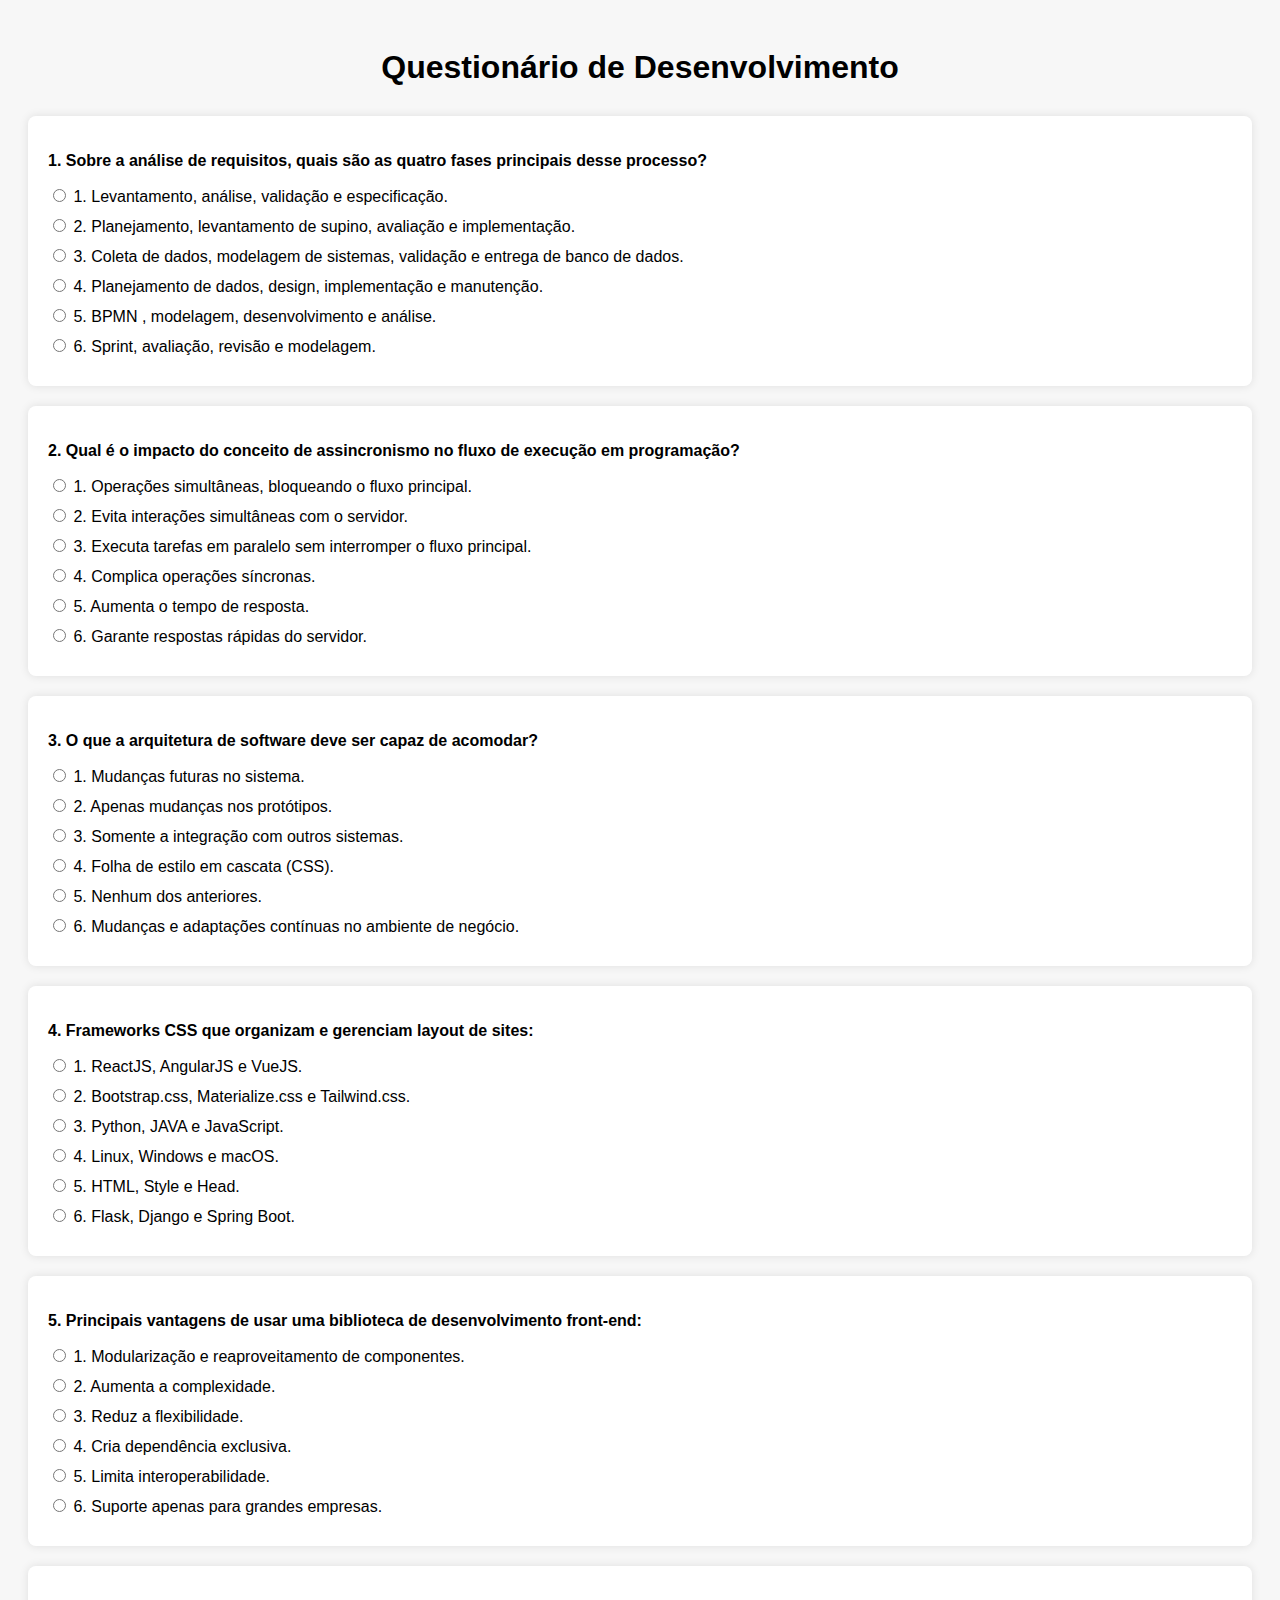
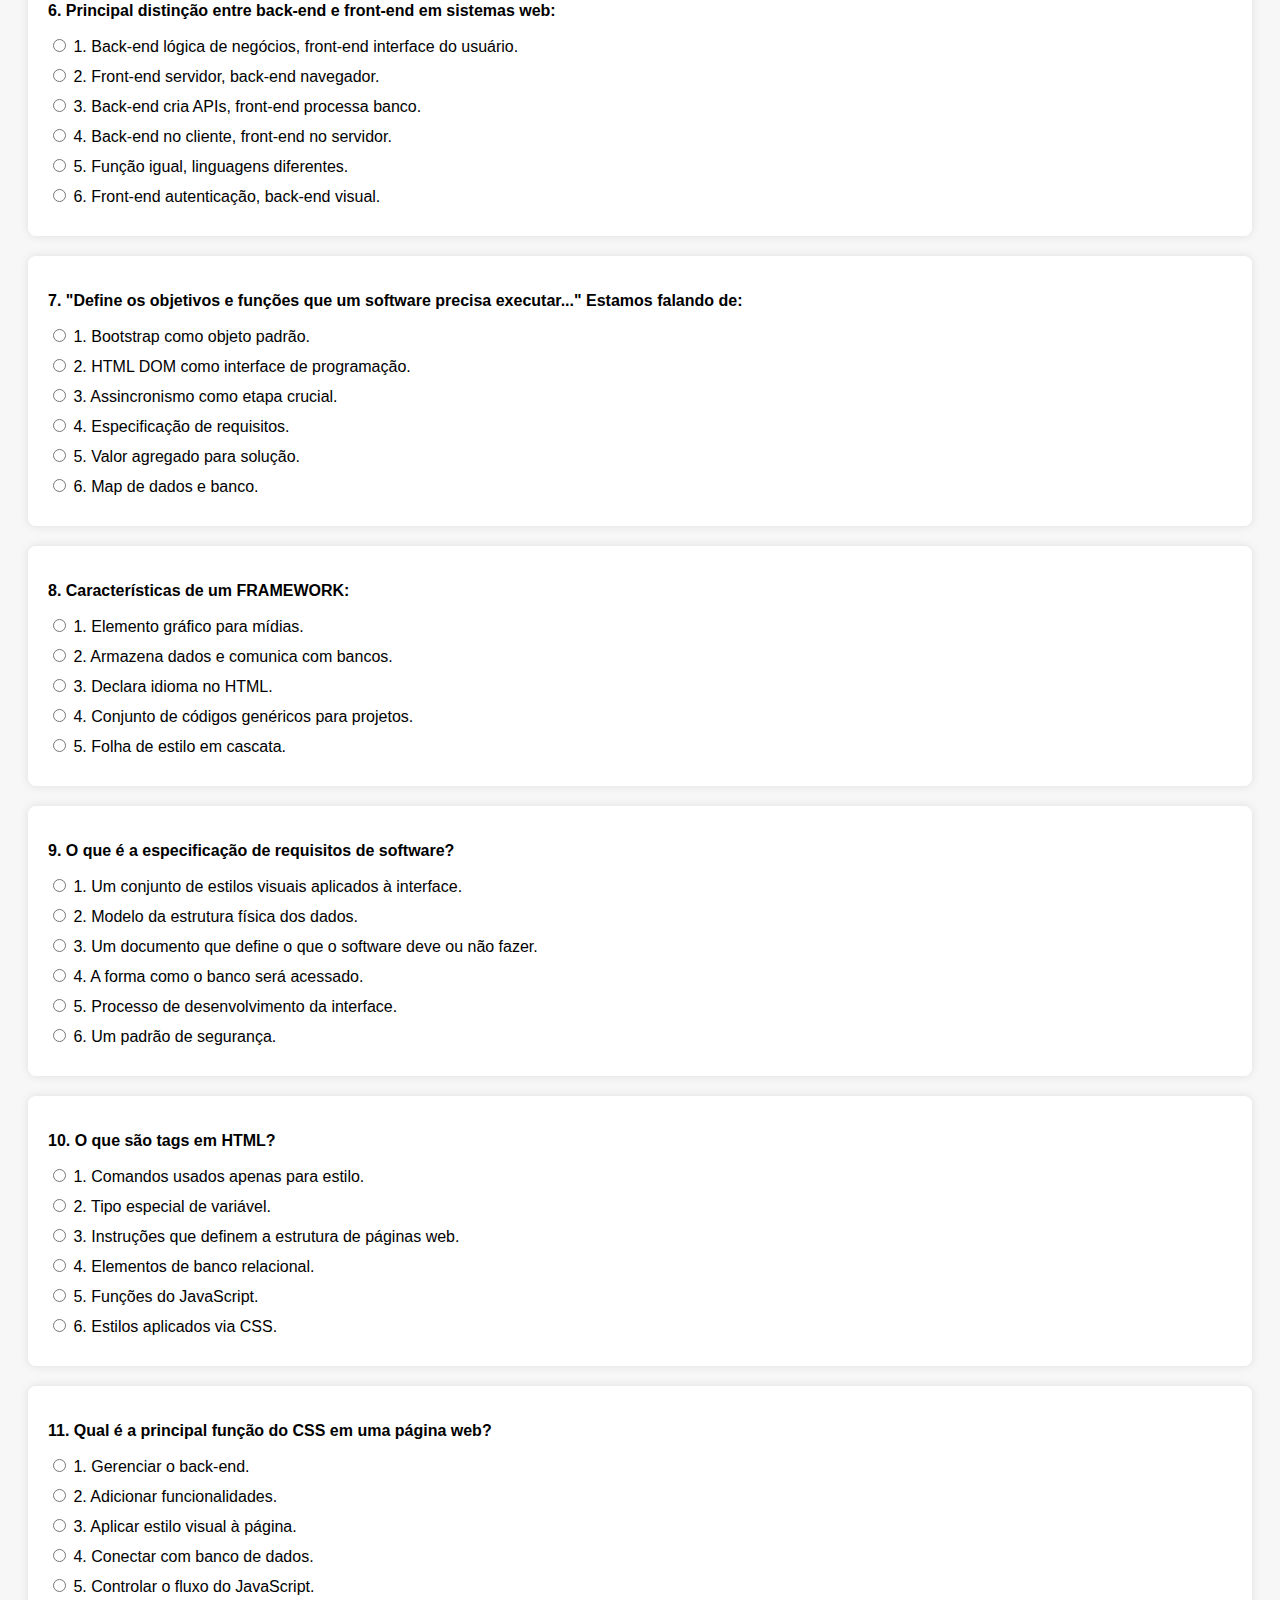
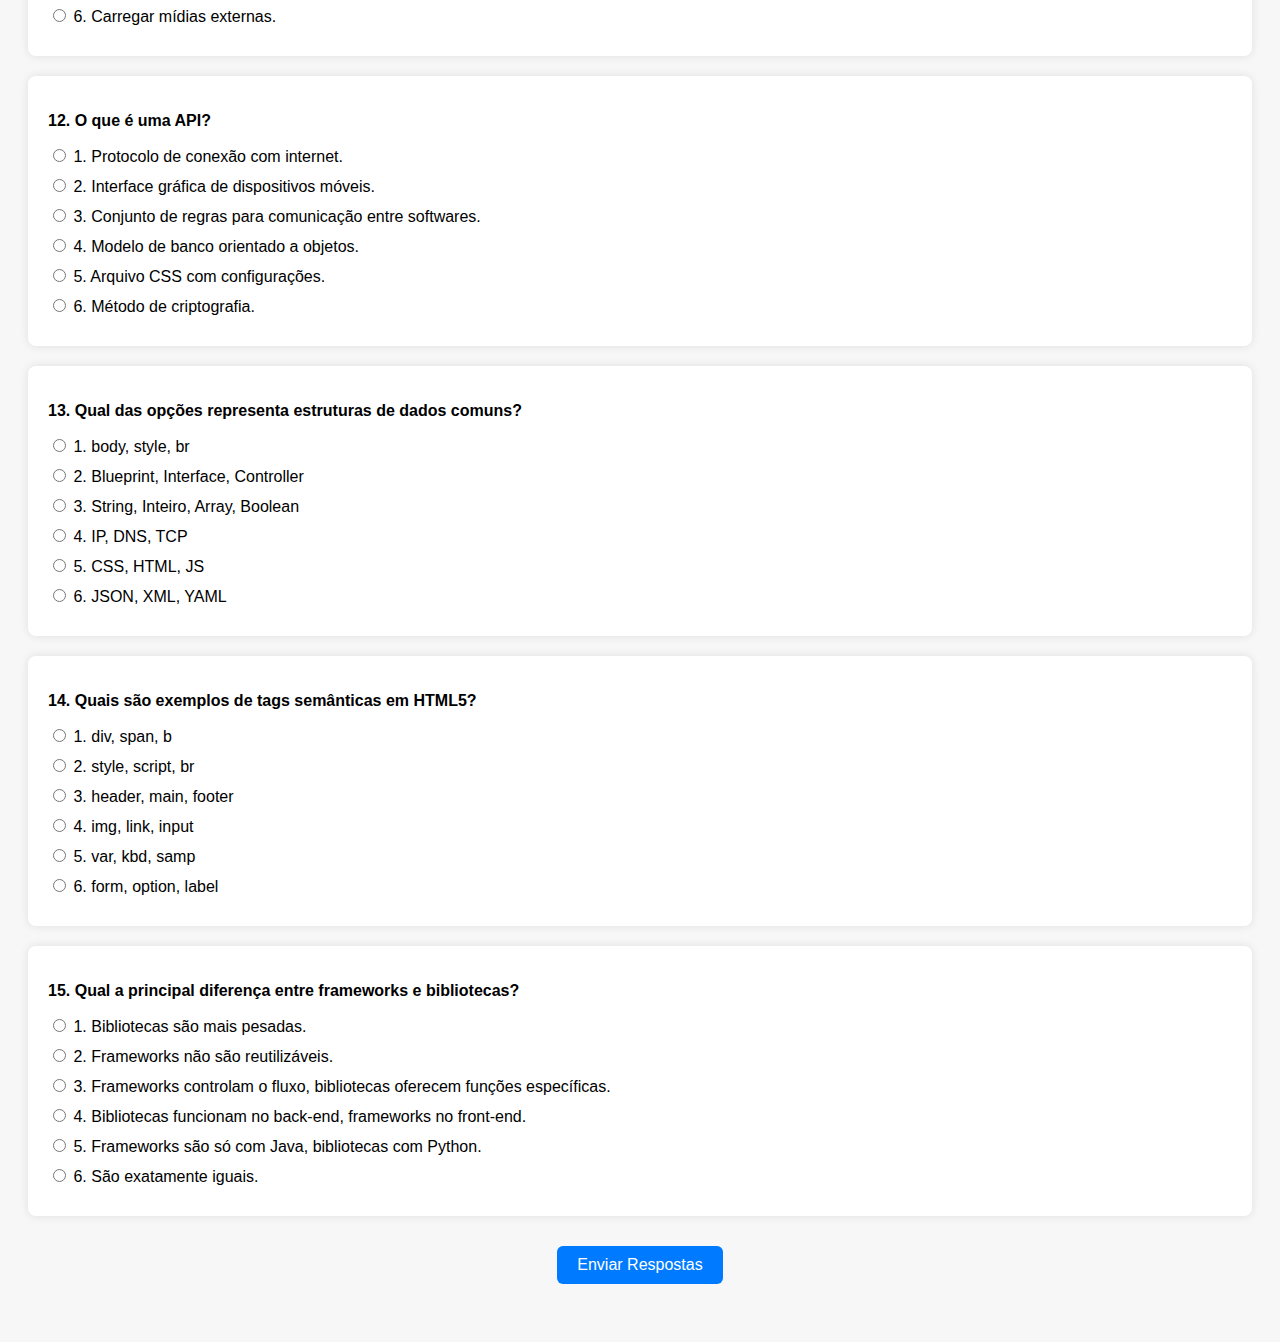
<file: index.html>
<!DOCTYPE html>
<html lang="pt-br">

<head>
    <meta charset="UTF-8" />
    <meta name="viewport" content="width=device-width, initial-scale=1.0" />
    <title>Questionário - Desenvolvimento de Software</title>
    <style>
        body {
            font-family: Arial, sans-serif;
            background: #f7f7f7;
            padding: 20px;
        }

        h1 {
            text-align: center;
            margin-bottom: 30px;
        }

        .question {
            background: #fff;
            border-radius: 8px;
            padding: 20px;
            margin-bottom: 20px;
            box-shadow: 0 0 10px rgba(0, 0, 0, 0.1);
        }

        .question p {
            font-weight: bold;
        }

        .question label {
            display: block;
            margin-bottom: 10px;
        }

        #submit-btn {
            display: block;
            margin: 30px auto;
            padding: 10px 20px;
            font-size: 16px;
            background: #007BFF;
            color: #fff;
            border: none;
            border-radius: 6px;
            cursor: pointer;
        }

        #result {
            text-align: center;
            font-size: 20px;
            margin-top: 30px;
            font-weight: bold;
        }
    </style>
</head>

<body>
    <h1>Questionário de Desenvolvimento</h1>

    <form id="quiz-form">
        <div class="question">
            <p>1. Sobre a análise de requisitos, quais são as quatro fases principais desse processo?</p>
            <label><input type="radio" name="q1" value="1"> 1. Levantamento, análise, validação e especificação.</label>
            <label><input type="radio" name="q1" value="2"> 2. Planejamento, levantamento de supino, avaliação e
                implementação.</label>
            <label><input type="radio" name="q1" value="3"> 3. Coleta de dados, modelagem de sistemas, validação e
                entrega de banco de dados.</label>
            <label><input type="radio" name="q1" value="4"> 4. Planejamento de dados, design, implementação e
                manutenção.</label>
            <label><input type="radio" name="q1" value="5"> 5. BPMN , modelagem, desenvolvimento e análise.</label>
            <label><input type="radio" name="q1" value="6"> 6. Sprint, avaliação, revisão e modelagem.</label>
        </div>

        <div class="question">
            <p>2. Qual é o impacto do conceito de assincronismo no fluxo de execução em programação?</p>
            <label><input type="radio" name="q2" value="1"> 1. Operações simultâneas, bloqueando o fluxo
                principal.</label>
            <label><input type="radio" name="q2" value="2"> 2. Evita interações simultâneas com o servidor.</label>
            <label><input type="radio" name="q2" value="3"> 3. Executa tarefas em paralelo sem interromper o fluxo
                principal.</label>
            <label><input type="radio" name="q2" value="4"> 4. Complica operações síncronas.</label>
            <label><input type="radio" name="q2" value="5"> 5. Aumenta o tempo de resposta.</label>
            <label><input type="radio" name="q2" value="6"> 6. Garante respostas rápidas do servidor.</label>
        </div>

        <div class="question">
            <p>3. O que a arquitetura de software deve ser capaz de acomodar?</p>
            <label><input type="radio" name="q3" value="1"> 1. Mudanças futuras no sistema.</label>
            <label><input type="radio" name="q3" value="2"> 2. Apenas mudanças nos protótipos.</label>
            <label><input type="radio" name="q3" value="3"> 3. Somente a integração com outros sistemas.</label>
            <label><input type="radio" name="q3" value="4"> 4. Folha de estilo em cascata (CSS).</label>
            <label><input type="radio" name="q3" value="5"> 5. Nenhum dos anteriores.</label>
            <label><input type="radio" name="q3" value="6"> 6. Mudanças e adaptações contínuas no ambiente de
                negócio.</label>
        </div>

        <div class="question">
            <p>4. Frameworks CSS que organizam e gerenciam layout de sites:</p>
            <label><input type="radio" name="q4" value="1"> 1. ReactJS, AngularJS e VueJS.</label>
            <label><input type="radio" name="q4" value="2"> 2. Bootstrap.css, Materialize.css e Tailwind.css.</label>
            <label><input type="radio" name="q4" value="3"> 3. Python, JAVA e JavaScript.</label>
            <label><input type="radio" name="q4" value="4"> 4. Linux, Windows e macOS.</label>
            <label><input type="radio" name="q4" value="5"> 5. HTML, Style e Head.</label>
            <label><input type="radio" name="q4" value="6"> 6. Flask, Django e Spring Boot.</label>
        </div>

        <div class="question">
            <p>5. Principais vantagens de usar uma biblioteca de desenvolvimento front-end:</p>
            <label><input type="radio" name="q5" value="1"> 1. Modularização e reaproveitamento de componentes.</label>
            <label><input type="radio" name="q5" value="2"> 2. Aumenta a complexidade.</label>
            <label><input type="radio" name="q5" value="3"> 3. Reduz a flexibilidade.</label>
            <label><input type="radio" name="q5" value="4"> 4. Cria dependência exclusiva.</label>
            <label><input type="radio" name="q5" value="5"> 5. Limita interoperabilidade.</label>
            <label><input type="radio" name="q5" value="6"> 6. Suporte apenas para grandes empresas.</label>
        </div>

        <div class="question">
            <p>6. Principal distinção entre back-end e front-end em sistemas web:</p>
            <label><input type="radio" name="q6" value="1"> 1. Back-end lógica de negócios, front-end interface do
                usuário.</label>
            <label><input type="radio" name="q6" value="2"> 2. Front-end servidor, back-end navegador.</label>
            <label><input type="radio" name="q6" value="3"> 3. Back-end cria APIs, front-end processa banco.</label>
            <label><input type="radio" name="q6" value="4"> 4. Back-end no cliente, front-end no servidor.</label>
            <label><input type="radio" name="q6" value="5"> 5. Função igual, linguagens diferentes.</label>
            <label><input type="radio" name="q6" value="6"> 6. Front-end autenticação, back-end visual.</label>
        </div>

        <div class="question">
            <p>7. "Define os objetivos e funções que um software precisa executar..." Estamos falando de:</p>
            <label><input type="radio" name="q7" value="1"> 1. Bootstrap como objeto padrão.</label>
            <label><input type="radio" name="q7" value="2"> 2. HTML DOM como interface de programação.</label>
            <label><input type="radio" name="q7" value="3"> 3. Assincronismo como etapa crucial.</label>
            <label><input type="radio" name="q7" value="4"> 4. Especificação de requisitos.</label>
            <label><input type="radio" name="q7" value="5"> 5. Valor agregado para solução.</label>
            <label><input type="radio" name="q7" value="6"> 6. Map de dados e banco.</label>
        </div>

        <div class="question">
            <p>8. Características de um FRAMEWORK:</p>
            <label><input type="radio" name="q8" value="1"> 1. Elemento gráfico para mídias.</label>
            <label><input type="radio" name="q8" value="2"> 2. Armazena dados e comunica com bancos.</label>
            <label><input type="radio" name="q8" value="3"> 3. Declara idioma no HTML.</label>
            <label><input type="radio" name="q8" value="4"> 4. Conjunto de códigos genéricos para projetos.</label>
            <label><input type="radio" name="q8" value="5"> 5. Folha de estilo em cascata.</label>
        </div>
        <!--  -->

        <!-- Novas questões 9 a 15 -->
        <div class="question">
            <p>9. O que é a especificação de requisitos de software?</p>
            <label><input type="radio" name="q9" value="1"> 1. Um conjunto de estilos visuais aplicados à
                interface.</label>
            <label><input type="radio" name="q9" value="2"> 2. Modelo da estrutura física dos dados.</label>
            <label><input type="radio" name="q9" value="3"> 3. Um documento que define o que o software deve ou não
                fazer.</label>
            <label><input type="radio" name="q9" value="4"> 4. A forma como o banco será acessado.</label>
            <label><input type="radio" name="q9" value="5"> 5. Processo de desenvolvimento da interface.</label>
            <label><input type="radio" name="q9" value="6"> 6. Um padrão de segurança.</label>
        </div>

        <div class="question">
            <p>10. O que são tags em HTML?</p>
            <label><input type="radio" name="q10" value="1"> 1. Comandos usados apenas para estilo.</label>
            <label><input type="radio" name="q10" value="2"> 2. Tipo especial de variável.</label>
            <label><input type="radio" name="q10" value="3"> 3. Instruções que definem a estrutura de páginas
                web.</label>
            <label><input type="radio" name="q10" value="4"> 4. Elementos de banco relacional.</label>
            <label><input type="radio" name="q10" value="5"> 5. Funções do JavaScript.</label>
            <label><input type="radio" name="q10" value="6"> 6. Estilos aplicados via CSS.</label>
        </div>

        <div class="question">
            <p>11. Qual é a principal função do CSS em uma página web?</p>
            <label><input type="radio" name="q11" value="1"> 1. Gerenciar o back-end.</label>
            <label><input type="radio" name="q11" value="2"> 2. Adicionar funcionalidades.</label>
            <label><input type="radio" name="q11" value="3"> 3. Aplicar estilo visual à página.</label>
            <label><input type="radio" name="q11" value="4"> 4. Conectar com banco de dados.</label>
            <label><input type="radio" name="q11" value="5"> 5. Controlar o fluxo do JavaScript.</label>
            <label><input type="radio" name="q11" value="6"> 6. Carregar mídias externas.</label>
        </div>

        <div class="question">
            <p>12. O que é uma API?</p>
            <label><input type="radio" name="q12" value="1"> 1. Protocolo de conexão com internet.</label>
            <label><input type="radio" name="q12" value="2"> 2. Interface gráfica de dispositivos móveis.</label>
            <label><input type="radio" name="q12" value="3"> 3. Conjunto de regras para comunicação entre
                softwares.</label>
            <label><input type="radio" name="q12" value="4"> 4. Modelo de banco orientado a objetos.</label>
            <label><input type="radio" name="q12" value="5"> 5. Arquivo CSS com configurações.</label>
            <label><input type="radio" name="q12" value="6"> 6. Método de criptografia.</label>
        </div>

        <div class="question">
            <p>13. Qual das opções representa estruturas de dados comuns?</p>
            <label><input type="radio" name="q13" value="1"> 1. body, style, br</label>
            <label><input type="radio" name="q13" value="2"> 2. Blueprint, Interface, Controller</label>
            <label><input type="radio" name="q13" value="3"> 3. String, Inteiro, Array, Boolean</label>
            <label><input type="radio" name="q13" value="4"> 4. IP, DNS, TCP</label>
            <label><input type="radio" name="q13" value="5"> 5. CSS, HTML, JS</label>
            <label><input type="radio" name="q13" value="6"> 6. JSON, XML, YAML</label>
        </div>

        <div class="question">
            <p>14. Quais são exemplos de tags semânticas em HTML5?</p>
            <label><input type="radio" name="q14" value="1"> 1. div, span, b</label>
            <label><input type="radio" name="q14" value="2"> 2. style, script, br</label>
            <label><input type="radio" name="q14" value="3"> 3. header, main, footer</label>
            <label><input type="radio" name="q14" value="4"> 4. img, link, input</label>
            <label><input type="radio" name="q14" value="5"> 5. var, kbd, samp</label>
            <label><input type="radio" name="q14" value="6"> 6. form, option, label</label>
        </div>

        <div class="question">
            <p>15. Qual a principal diferença entre frameworks e bibliotecas?</p>
            <label><input type="radio" name="q15" value="1"> 1. Bibliotecas são mais pesadas.</label>
            <label><input type="radio" name="q15" value="2"> 2. Frameworks não são reutilizáveis.</label>
            <label><input type="radio" name="q15" value="3"> 3. Frameworks controlam o fluxo, bibliotecas oferecem
                funções específicas.</label>
            <label><input type="radio" name="q15" value="4"> 4. Bibliotecas funcionam no back-end, frameworks no
                front-end.</label>
            <label><input type="radio" name="q15" value="5"> 5. Frameworks são só com Java, bibliotecas com
                Python.</label>
            <label><input type="radio" name="q15" value="6"> 6. São exatamente iguais.</label>
        </div>

        <button type="button" id="submit-btn">Enviar Respostas</button>
  </form>

  <div id="result"></div>

  <script>
    const correctAnswers = {
      q1: '1',
      q2: '3',
      q3: '6',
      q4: '2',
      q5: '1',
      q6: '1',
      q7: '4',
      q8: '4',
      q9: '3',
      q10: '3',
      q11: '3',
      q12: '3',
      q13: '3',
      q14: '3',
      q15: '3'
    };

    document.getElementById('submit-btn').addEventListener('click', () => {
      let score = 0;
      const form = document.getElementById('quiz-form');
      for (let key in correctAnswers) {
        const selected = form[key].value;
        if (selected === correctAnswers[key]) {
          score++;
        }
      }
      document.getElementById('result').innerText = `Você acertou ${score} de 15 questões.`;
    });
  </script>
</body>
</html>
</file>
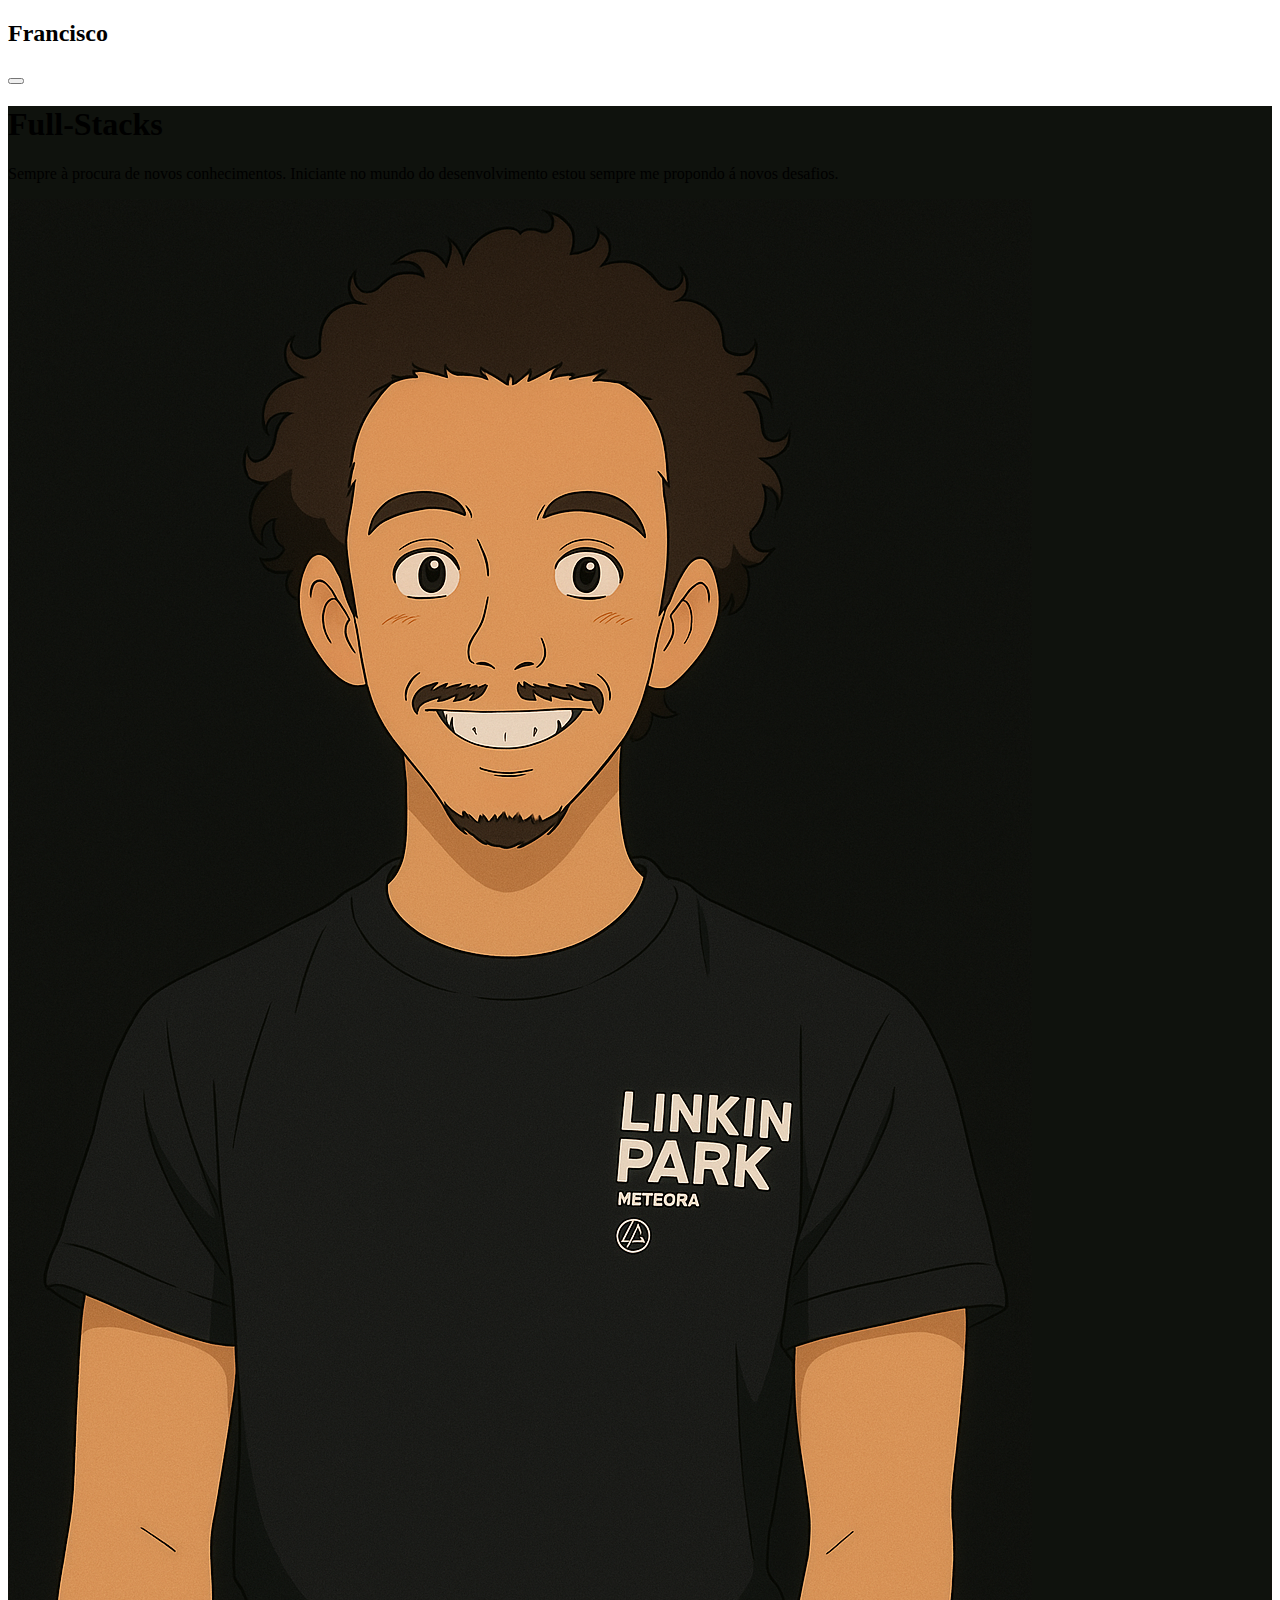
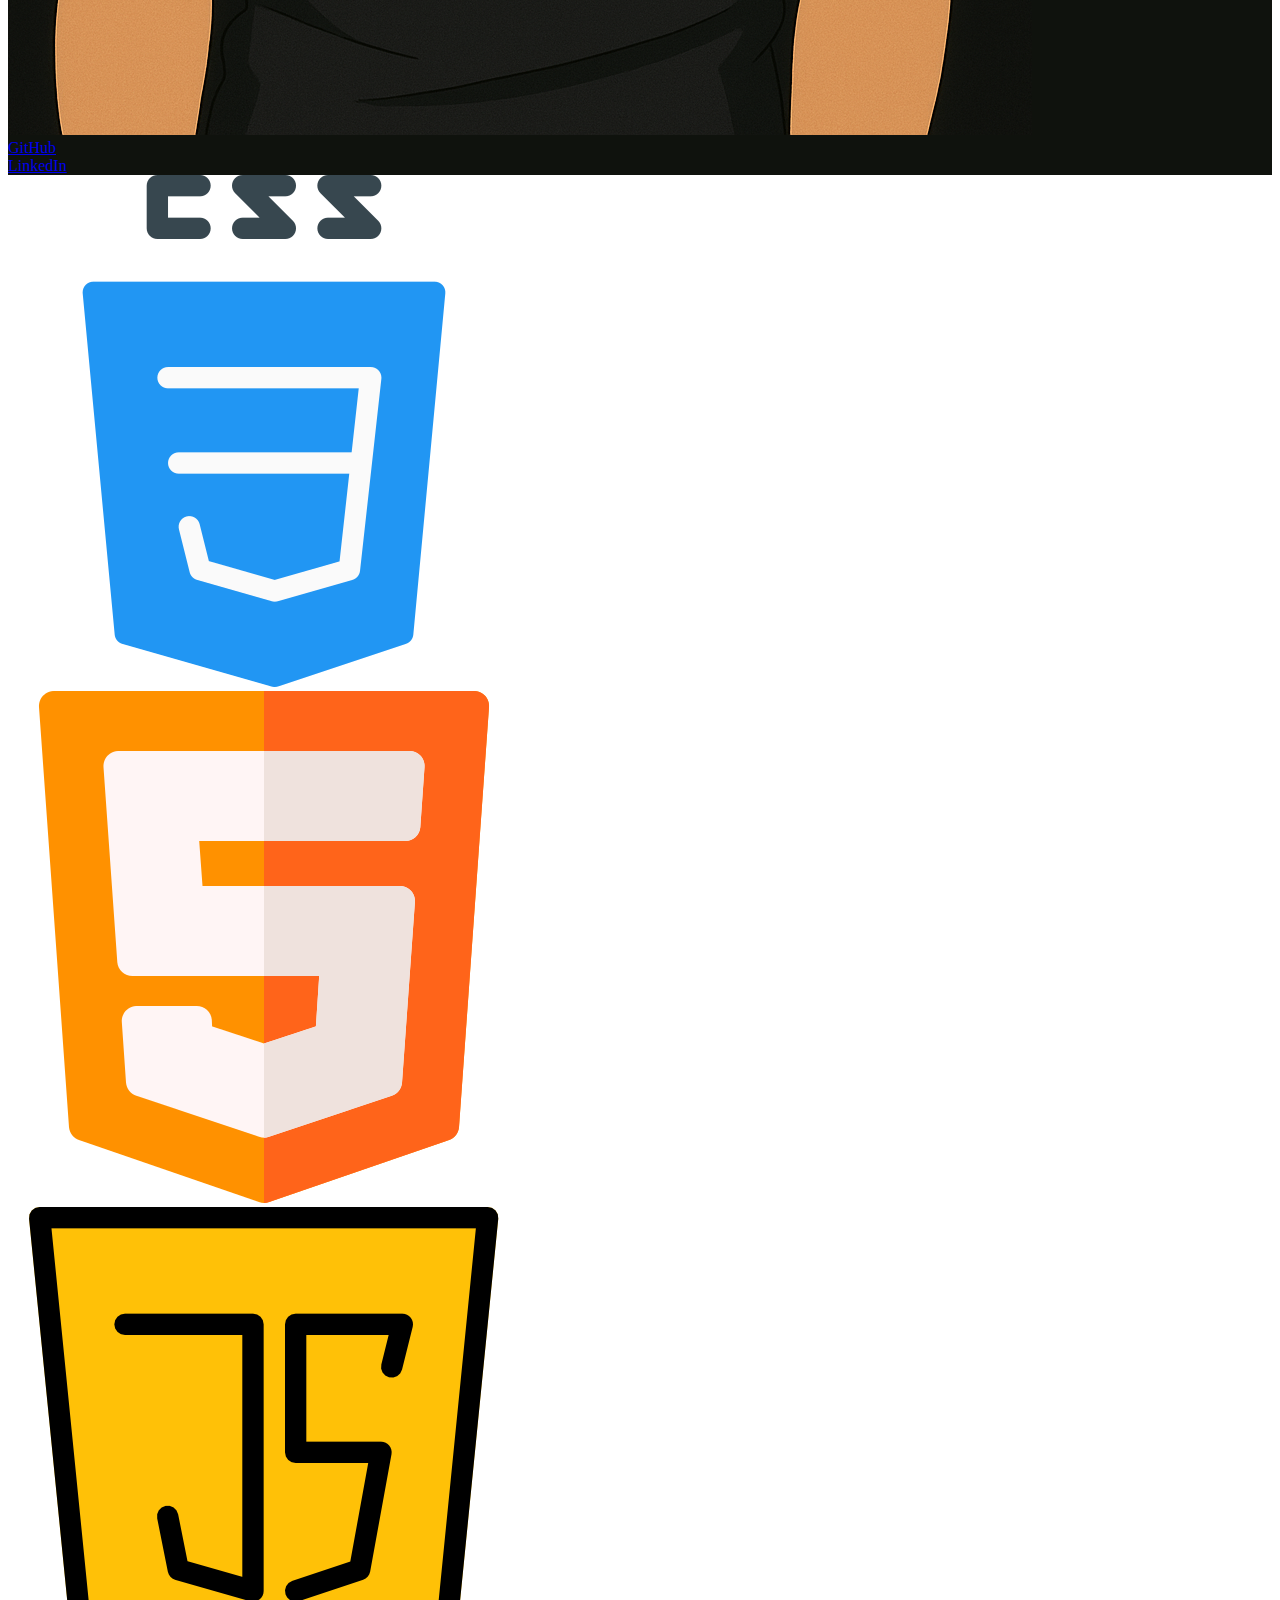
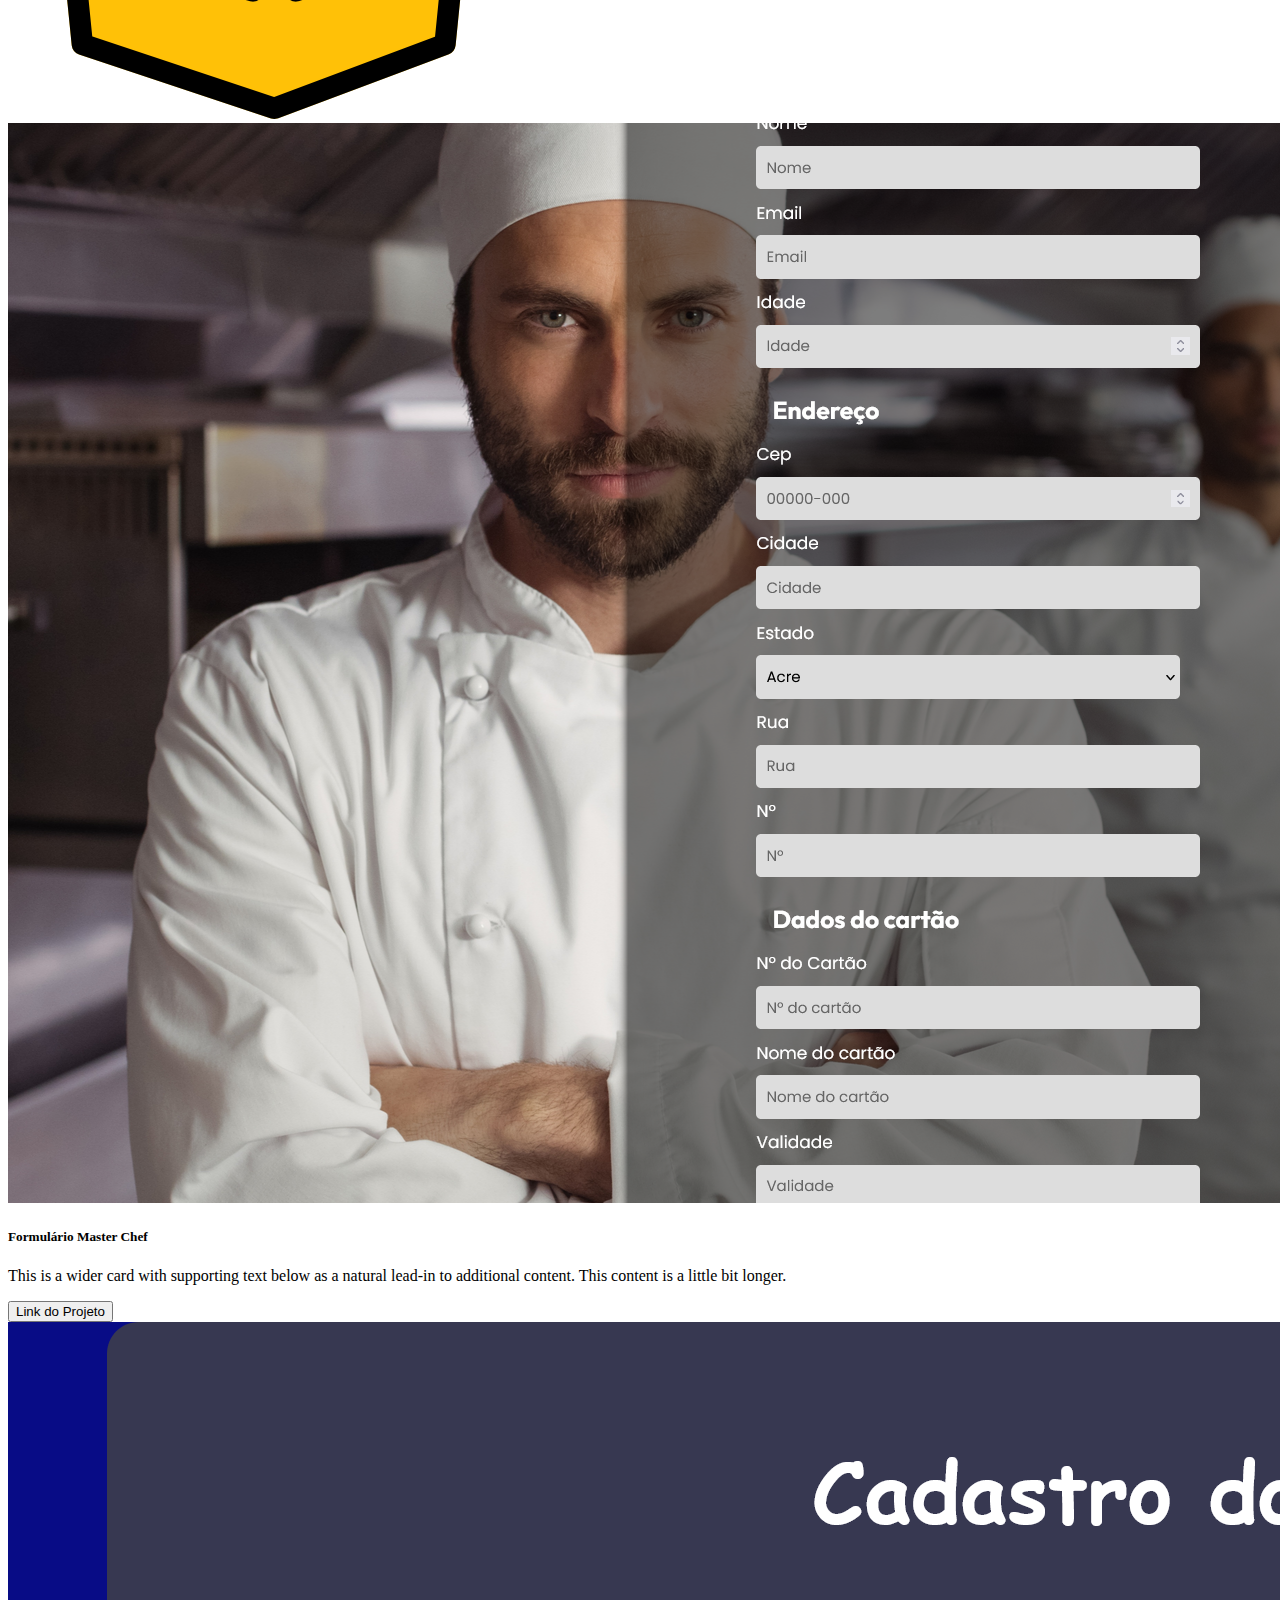
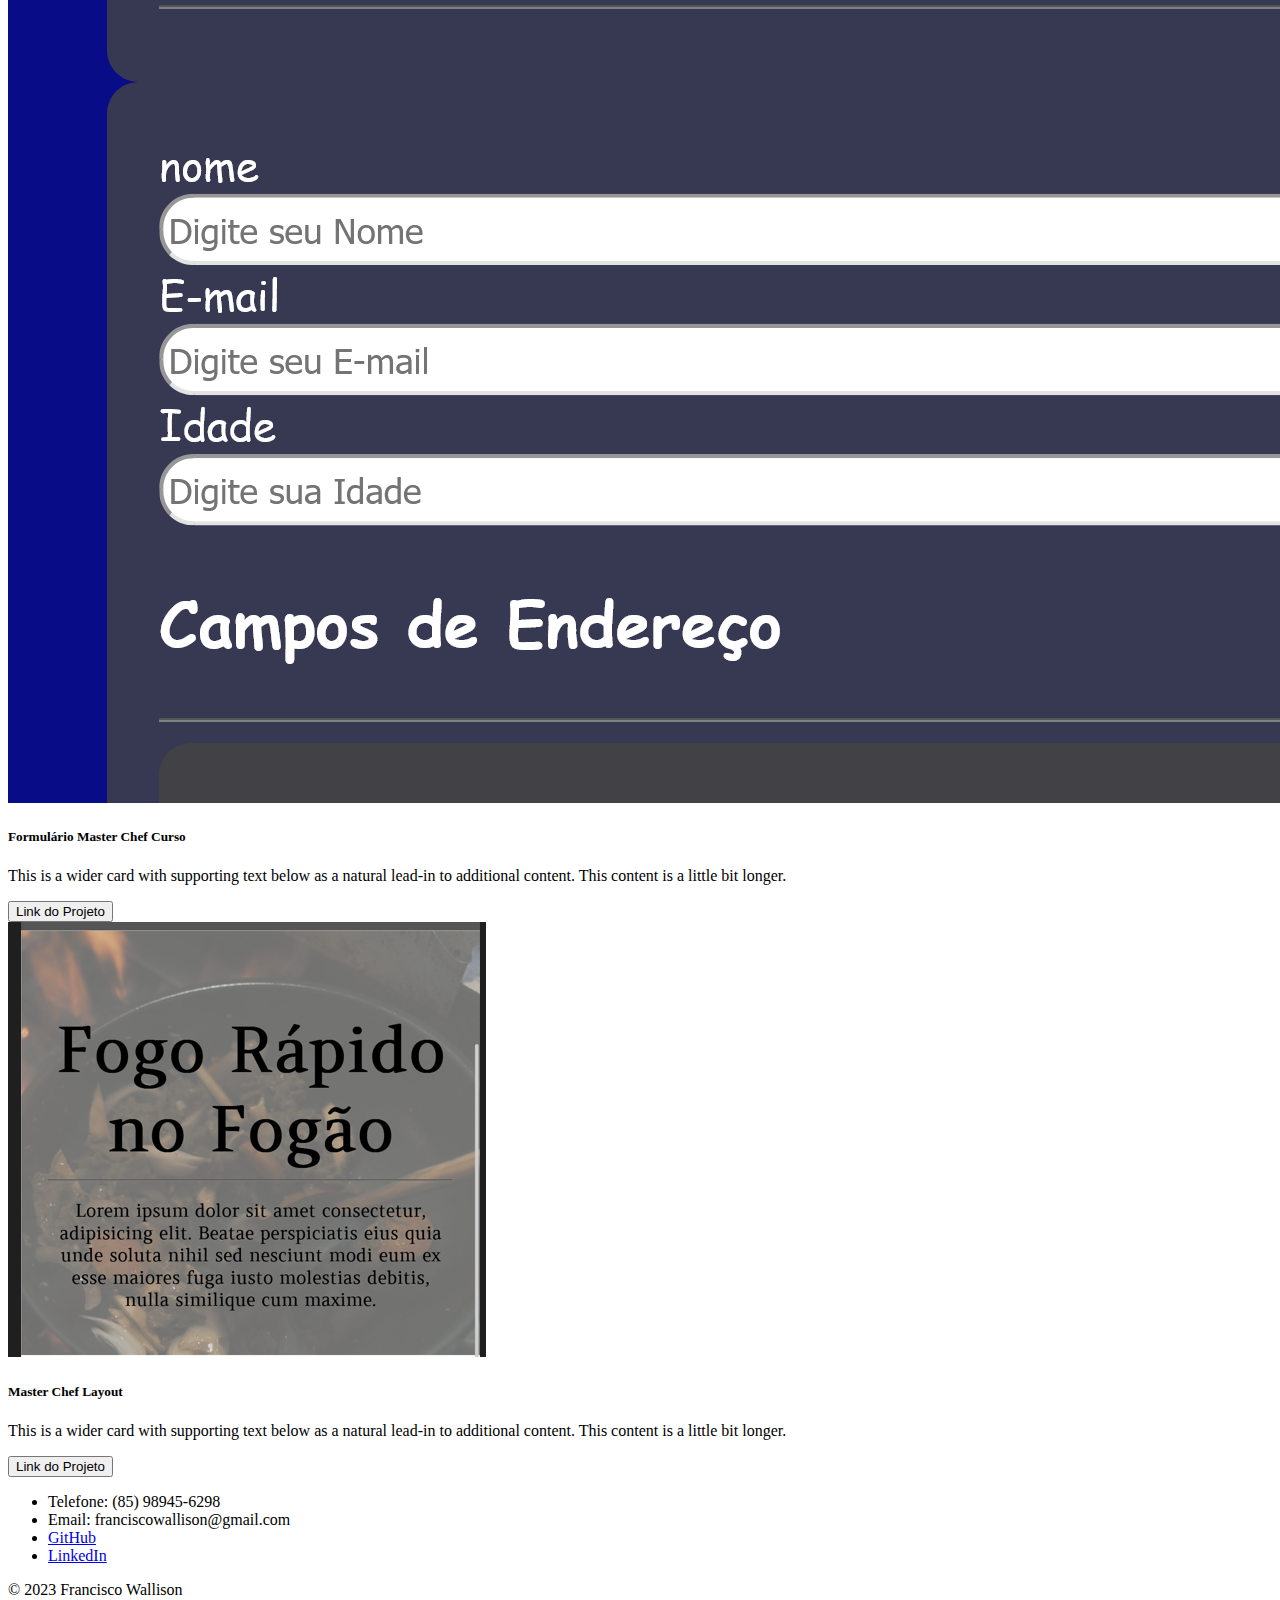
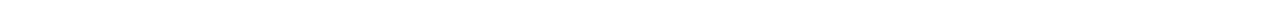
<file: index copy.html>
<!DOCTYPE html>
<html lang="pt-br">

<head>
    <meta charset="UTF-8">
    <meta name="viewport" content="width=device-width, initial-scale=1.0">
    <title>Francisco wallison</title>
    <!-- bibliotecas -->
    <link href="https://cdn.jsdelivr.net/npm/bootstrap@5.3.0/dist/css/bootstrap.min.css" rel="stylesheet"
        integrity="sha384-9ndCyUaIbzAi2FUVXJi0CjmCapSmO7SnpJef0486qhLnuZ2cdeRhO02iuK6FUUVM" crossorigin="anonymous">
    <link rel="stylesheet" href="https://cdnjs.cloudflare.com/ajax/libs/font-awesome/6.4.0/css/all.min.css"
        integrity="sha512-iecdLmaskl7CVkqkXNQ/ZH/XLlvWZOJyj7Yy7tcenmpD1ypASozpmT/E0iPtmFIB46ZmdtAc9eNBvH0H/ZpiBw=="
        crossorigin="anonymous" referrerpolicy="no-referrer" />

    <!-- Meus estilos -->
    <link rel="stylesheet" href="./assets/css/style.css">
</head>

<body data-bs-theme="dark">
    <!-- nome e botão -->
    <nav class="bg-primary ">
        <div class="container">
            <div class="row">
                <!-- nome -->
                <div class="col-6 text-light">
                    <h2>Francisco</h2>
                </div>

                <!-- botão dark mode -->
                <div class="col-6 d-flex justify-content-end">
                    <button class="btn text-light">
                        <i class="fa-solid fa-sun"></i>
                    </button>
                </div>
            </div>
        </div>
    </nav>
    <!-- mini bio e foto -->
    <header style="
    background-color: #0f120d;
">
        <div class="container">
            <div class="row">

                <div class="container">
                    <div class="row">
                        <!-- mini bio -->
                        <div class="p-3 col-sm-6 align-self-center">
                            <h1>
                                Full-Stacks
                            </h1>
                            <p>
                                Sempre à procura de novos conhecimentos.
                                Iniciante no mundo do desenvolvimento estou sempre
                                me propondo á novos desafios.
                            </p>
                        </div>
                        <!-- foto -->
                        <div class="col-sm-6">
                            <img class="img-thumbnail border-none" src="./assets/img/anime_chico.png"
                                alt="franciscowallison" style="padding: 0;">
                        </div>
                    </div>
                </div>

                <div class="container p-3">
                    <div class="row">
                        <!-- github e linkedIn -->
                        <div class="col-6 d-flex justify-content-end">
                            <a href="https://github.com/FranciscoWallison" target="_blank" type="button"
                                class="btn btn-primary">
                                <!-- icone -->
                                <i class="fa-brands fa-github"></i>
                                GitHub
                            </a>
                        </div>
                        <div class="col-6">
                            <a href="https://www.linkedin.com/in/wallison-francisco/" target="_blank" type="button"
                                class="btn btn-primary">
                                <!-- icone -->
                                <i class="fa-brands fa-linkedin-in"></i>
                                LinkedIn
                            </a>
                        </div>

                    </div>
                </div>

            </div>
        </div>
    </header>
    <main>
        <!-- tecnologias -->
        <div class="p-5 bg-dark-subtle">
            <section class="container ">
                <!-- html, css e javascript -->
                <div class="row">
                    <div class="col-md-4">
                        <img class="img-fluid" src="./assets/img/css.png" alt="" srcset="">
                    </div>
                    <div class="col-md-4">
                        <img class="img-fluid" src="./assets/img/html.png" alt="" srcset="">
                    </div>
                    <div class="col-md-4">
                        <img class="img-fluid" src="./assets/img/js.png" alt="" srcset="">
                    </div>
                </div>
            </section>
        </div>

        <!-- projetos -->
        <div class="p-5 bg-body-secondary">
            <section class="container">
                <!-- 3 card, img, a -->
                <div class="row gap-3">
                    <!-- card 1 -->
                    <div class="card col-12">
                        <div class="row g-0">
                            <div class="col-md-4 align-self-center">
                                <img src="./assets/img/projeto_1.png" class="img-fluid rounded-start" alt="...">
                            </div>
                            <div class="col-md-8">
                                <div class="card-body">
                                    <h5 class="card-title">Formulário Master Chef</h5>
                                    <p class="card-text">This is a wider card with supporting text below as a natural
                                        lead-in to additional content. This content is a little bit longer.</p>


                                    <button type="button" class="btn btn-primary">Link do Projeto</button>
                                </div>
                            </div>
                        </div>
                    </div>
                    <!-- card 2 -->
                    <div class="card col-12">
                        <div class="row g-0">
                            <div class="col-md-4 align-self-center">
                                <img src="./assets/img/projeto_2.png" class="img-fluid rounded-start" alt="...">
                            </div>
                            <div class="col-md-8">
                                <div class="card-body">
                                    <h5 class="card-title">Formulário Master Chef Curso</h5>
                                    <p class="card-text">This is a wider card with supporting text below as a natural
                                        lead-in to additional content. This content is a little bit longer.</p>


                                    <button type="button" class="btn btn-primary">Link do Projeto</button>
                                </div>
                            </div>
                        </div>
                    </div>
                    <!-- card 3 -->
                    <div class="card col-12">
                        <div class="row g-0">
                            <div class="col-md-4 align-self-center">
                                <img src="./assets/img/projeto_3.png" class="img-fluid rounded-start" alt="...">
                            </div>
                            <div class="col-md-8">
                                <div class="card-body">
                                    <h5 class="card-title">Master Chef Layout</h5>
                                    <p class="card-text">This is a wider card with supporting text below as a natural
                                        lead-in to additional content. This content is a little bit longer.</p>
                                    <button type="button" class="btn btn-primary">Link do Projeto</button>
                                </div>
                            </div>
                        </div>
                    </div>

                </div>
            </section>
        </div>
    </main>

    <footer>
        <!-- telefone, email, github e linkedin -->
        <div class="p-5">
            <section>
                <div class="container">
                    <div class="row">
                        <ul class="list-group">

                            <li class="list-group-item">
                                <i class="fa-solid fa-phone"></i>
                                Telefone: (85) 98945-6298
                            </li>

                            <li class="list-group-item">
                                <i class="fa-solid fa-envelope"></i>
                                Email: franciscowallison@gmail.com
                            </li>
                            <li class="list-group-item">
                                <i class="fa-brands fa-github"></i>
                                <a href="https://github.com/FranciscoWallison" target="_blank">GitHub</a>
                            </li>
                            <li class="list-group-item">
                                <i class="fa-brands fa-linkedin-in"></i>
                                <a href="https://www.linkedin.com/in/wallison-francisco/" target="_blank">LinkedIn</a>
                            </li>

                        </ul>
                    </div>
                </div>
            </section>
        </div>
        <!-- direitos autorais -->
        <section class="text-center p-3 bg-dark-subtle">
            <span class="mb-3 mb-md-0 text-body-secondary">© 2023 Francisco Wallison</span>
        </section>
    </footer>


    <!-- bibliotecas scripts -->
    <script src="https://cdn.jsdelivr.net/npm/bootstrap@5.3.0/dist/js/bootstrap.bundle.min.js"
        integrity="sha384-geWF76RCwLtnZ8qwWowPQNguL3RmwHVBC9FhGdlKrxdiJJigb/j/68SIy3Te4Bkz"
        crossorigin="anonymous"></script>

    <!-- Meus scripts -->

</body>

</html>
</file>
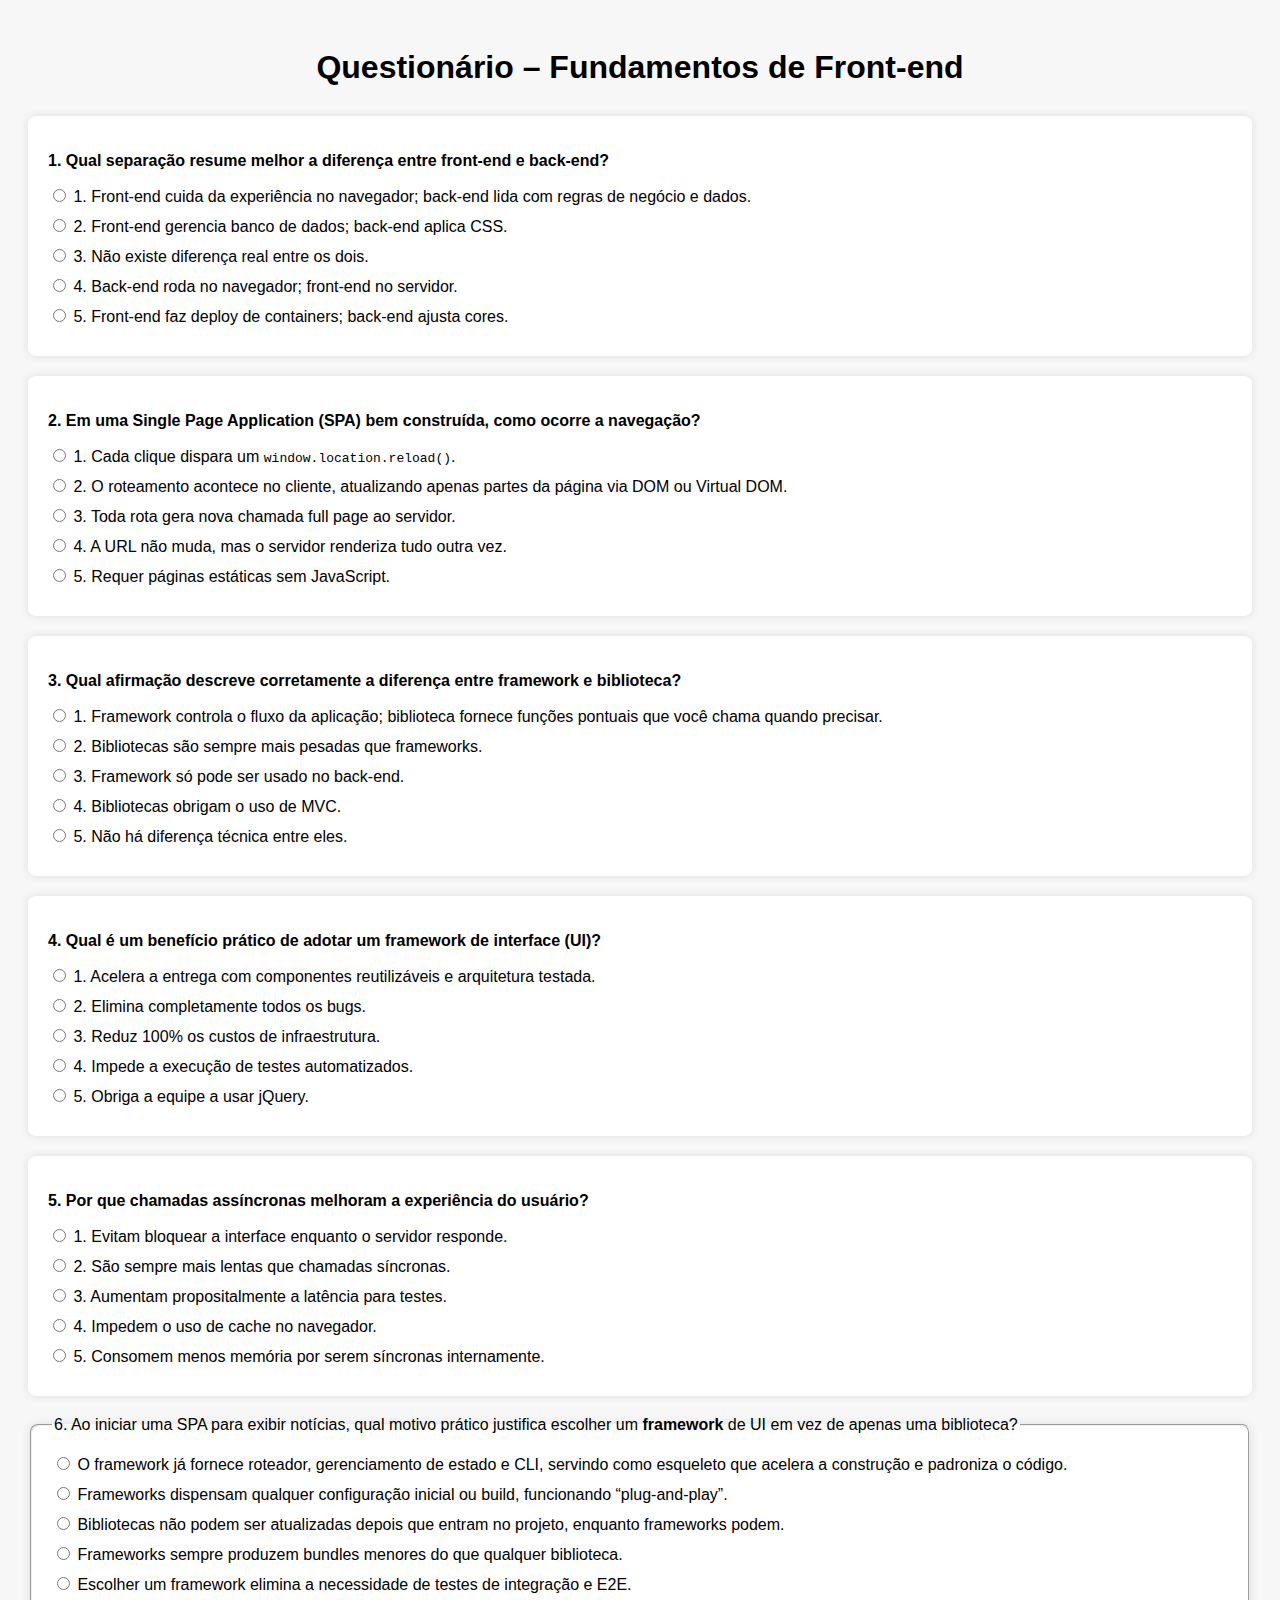
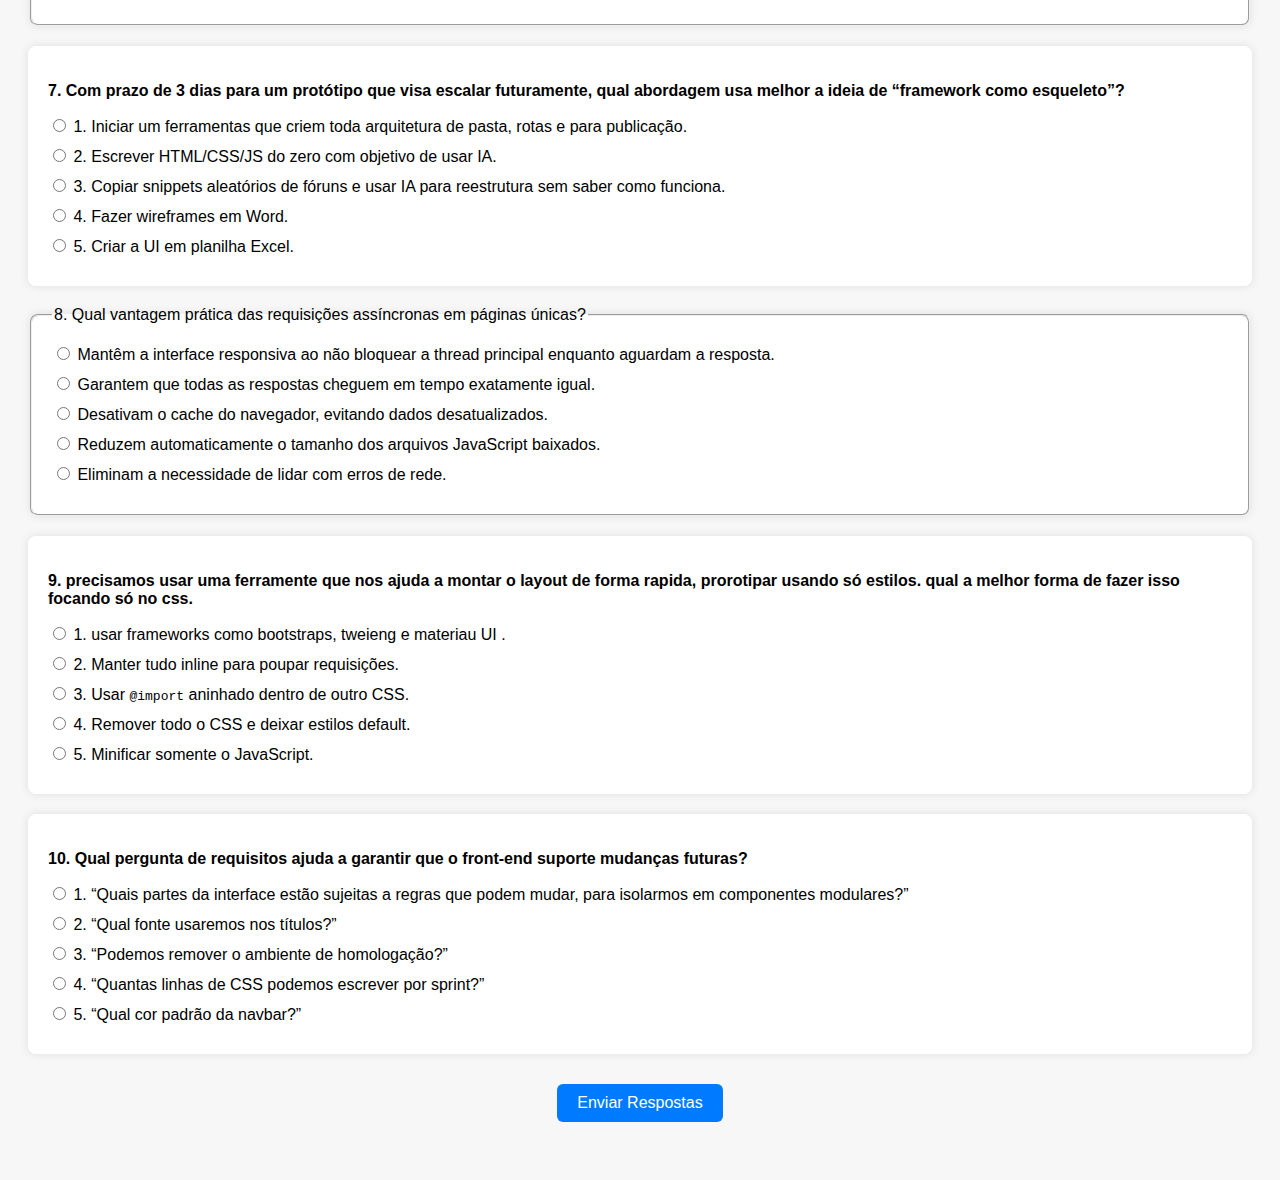
<file: quiz2.html>
<!DOCTYPE html>
<html lang="pt-br">

<head>
    <meta charset="UTF-8" />
    <meta name="viewport" content="width=device-width, initial-scale=1.0" />
    <title>Questionário – Fundamentos de Front-end</title>
    <style>
        body {
            font-family: Arial, sans-serif;
            background: #f7f7f7;
            padding: 20px;
        }

        h1 {
            text-align: center;
            margin-bottom: 30px;
        }

        .question {
            background: #fff;
            border-radius: 8px;
            padding: 20px;
            margin-bottom: 20px;
            box-shadow: 0 0 10px rgba(0, 0, 0, 0.1);
        }

        .question p {
            font-weight: bold;
        }

        .question label {
            display: block;
            margin-bottom: 10px;
        }

        #submit-btn {
            display: block;
            margin: 30px auto;
            padding: 10px 20px;
            font-size: 16px;
            background: #007bff;
            color: #fff;
            border: none;
            border-radius: 6px;
            cursor: pointer;
        }

        #result {
            text-align: center;
            font-size: 20px;
            margin-top: 30px;
            font-weight: bold;
        }
    </style>
</head>

<body>
    <h1>Questionário – Fundamentos de Front-end</h1>

    <form id="quiz-form">
        <!-- 1 -->
        <div class="question">
            <p>1. Qual separação resume melhor a diferença entre front-end e back-end?</p>
            <label><input type="radio" name="q1" value="1"> 1. Front-end cuida da experiência no navegador; back-end
                lida com regras de negócio e dados.</label>
            <label><input type="radio" name="q1" value="2"> 2. Front-end gerencia banco de dados; back-end aplica
                CSS.</label>
            <label><input type="radio" name="q1" value="3"> 3. Não existe diferença real entre os dois.</label>
            <label><input type="radio" name="q1" value="4"> 4. Back-end roda no navegador; front-end no
                servidor.</label>
            <label><input type="radio" name="q1" value="5"> 5. Front-end faz deploy de containers; back-end ajusta
                cores.</label>
        </div>

        <!-- 2 -->
        <div class="question">
            <p>2. Em uma Single Page Application (SPA) bem construída, como ocorre a navegação?</p>
            <label><input type="radio" name="q2" value="1"> 1. Cada clique dispara um
                <code>window.location.reload()</code>.</label>
            <label><input type="radio" name="q2" value="2"> 2. O roteamento acontece no cliente, atualizando apenas
                partes da página via DOM ou Virtual DOM.</label>
            <label><input type="radio" name="q2" value="3"> 3. Toda rota gera nova chamada full page ao
                servidor.</label>
            <label><input type="radio" name="q2" value="4"> 4. A URL não muda, mas o servidor renderiza tudo outra
                vez.</label>
            <label><input type="radio" name="q2" value="5"> 5. Requer páginas estáticas sem JavaScript.</label>
        </div>

        <!-- 3 -->
        <div class="question">
            <p>3. Qual afirmação descreve corretamente a diferença entre framework e biblioteca?</p>
            <label><input type="radio" name="q3" value="1"> 1. Framework controla o fluxo da aplicação; biblioteca
                fornece funções pontuais que você chama quando precisar.</label>
            <label><input type="radio" name="q3" value="2"> 2. Bibliotecas são sempre mais pesadas que
                frameworks.</label>
            <label><input type="radio" name="q3" value="3"> 3. Framework só pode ser usado no back-end.</label>
            <label><input type="radio" name="q3" value="4"> 4. Bibliotecas obrigam o uso de MVC.</label>
            <label><input type="radio" name="q3" value="5"> 5. Não há diferença técnica entre eles.</label>
        </div>

        <!-- 4 -->
        <div class="question">
            <p>4. Qual é um benefício prático de adotar um framework de interface (UI)?</p>
            <label><input type="radio" name="q4" value="1"> 1. Acelera a entrega com componentes reutilizáveis e
                arquitetura testada.</label>
            <label><input type="radio" name="q4" value="2"> 2. Elimina completamente todos os bugs.</label>
            <label><input type="radio" name="q4" value="3"> 3. Reduz 100% os custos de infraestrutura.</label>
            <label><input type="radio" name="q4" value="4"> 4. Impede a execução de testes automatizados.</label>
            <label><input type="radio" name="q4" value="5"> 5. Obriga a equipe a usar jQuery.</label>
        </div>

        <!-- 5 -->
        <div class="question">
            <p>5. Por que chamadas assíncronas melhoram a experiência do usuário?</p>
            <label><input type="radio" name="q5" value="1"> 1. Evitam bloquear a interface enquanto o servidor
                responde.</label>
            <label><input type="radio" name="q5" value="2"> 2. São sempre mais lentas que chamadas síncronas.</label>
            <label><input type="radio" name="q5" value="3"> 3. Aumentam propositalmente a latência para testes.</label>
            <label><input type="radio" name="q5" value="4"> 4. Impedem o uso de cache no navegador.</label>
            <label><input type="radio" name="q5" value="5"> 5. Consomem menos memória por serem síncronas
                internamente.</label>
        </div>

        <!-- 6 -->
        <fieldset class="question">
            <legend>6. Ao iniciar uma SPA para exibir notícias, qual motivo prático justifica escolher um
                <strong>framework</strong> de UI em vez de apenas uma biblioteca?
            </legend>

            <label for="q6a"><input type="radio" id="q6a" name="q6" value="1"> O framework já fornece roteador,
                gerenciamento de estado e CLI, servindo como esqueleto que acelera a construção e padroniza o
                código.</label>

            <label for="q6b"><input type="radio" id="q6b" name="q6" value="2"> Frameworks dispensam qualquer
                configuração inicial ou build, funcionando “plug-and-play”.</label>

            <label for="q6c"><input type="radio" id="q6c" name="q6" value="3"> Bibliotecas não podem ser atualizadas
                depois que entram no projeto, enquanto frameworks podem.</label>

            <label for="q6d"><input type="radio" id="q6d" name="q6" value="4"> Frameworks sempre produzem bundles
                menores do que qualquer biblioteca.</label>

            <label for="q6e"><input type="radio" id="q6e" name="q6" value="5"> Escolher um framework elimina a
                necessidade de testes de integração e E2E.</label>
        </fieldset>

        <!-- 7 -->
        <div class="question">
            <p>7. Com prazo de 3 dias para um protótipo que visa escalar futuramente, qual abordagem usa melhor a ideia de “framework como
                esqueleto”?</p>
            <label><input type="radio" name="q7" value="1"> 1. Iniciar um ferramentas que criem toda arquitetura de pasta, rotas e para publicação.</label>
            <label><input type="radio" name="q7" value="2"> 2. Escrever HTML/CSS/JS do zero com objetivo de usar IA.</label>
            <label><input type="radio" name="q7" value="3"> 3. Copiar snippets aleatórios de fóruns e usar IA para reestrutura sem saber como funciona.</label>
            <label><input type="radio" name="q7" value="4"> 4. Fazer wireframes em Word.</label>
            <label><input type="radio" name="q7" value="5"> 5. Criar a UI em planilha Excel.</label>
        </div>

        <!-- 8 -->
        <fieldset class="question">
            <legend>8. Qual vantagem prática das requisições assíncronas em páginas únicas?</legend>

            <label for="q8a"><input type="radio" id="q8a" name="q8" value="1">
                Mantêm a interface responsiva ao não bloquear a thread principal enquanto aguardam a resposta.
            </label>

            <label for="q8b"><input type="radio" id="q8b" name="q8" value="2">
                Garantem que todas as respostas cheguem em tempo exatamente igual.
            </label>

            <label for="q8c"><input type="radio" id="q8c" name="q8" value="3">
                Desativam o cache do navegador, evitando dados desatualizados.
            </label>

            <label for="q8d"><input type="radio" id="q8d" name="q8" value="4">
                Reduzem automaticamente o tamanho dos arquivos JavaScript baixados.
            </label>

            <label for="q8e"><input type="radio" id="q8e" name="q8" value="5">
                Eliminam a necessidade de lidar com erros de rede.
            </label>
        </fieldset>

        <!-- 9 -->
        <div class="question">
            <p>9. precisamos usar uma ferramente que nos ajuda a montar o layout de forma rapida, prorotipar usando só
                estilos.
                qual a melhor forma de fazer isso focando só no css.
            </p>
            <label><input type="radio" name="q9" value="1"> 1. usar frameworks como bootstraps, tweieng e materiau UI
                .</label>
            <label><input type="radio" name="q9" value="2"> 2. Manter tudo inline para poupar requisições.</label>
            <label><input type="radio" name="q9" value="3"> 3. Usar <code>@import</code> aninhado dentro de outro
                CSS.</label>
            <label><input type="radio" name="q9" value="4"> 4. Remover todo o CSS e deixar estilos default.</label>
            <label><input type="radio" name="q9" value="5"> 5. Minificar somente o JavaScript.</label>
        </div>

        <!-- 10 -->
        <div class="question">
            <p>10. Qual pergunta de requisitos ajuda a garantir que o front-end suporte mudanças futuras?</p>
            <label><input type="radio" name="q10" value="1"> 1. “Quais partes da interface estão sujeitas a regras que
                podem mudar, para isolarmos em componentes modulares?”</label>
            <label><input type="radio" name="q10" value="2"> 2. “Qual fonte usaremos nos títulos?”</label>
            <label><input type="radio" name="q10" value="3"> 3. “Podemos remover o ambiente de homologação?”</label>
            <label><input type="radio" name="q10" value="4"> 4. “Quantas linhas de CSS podemos escrever por
                sprint?”</label>
            <label><input type="radio" name="q10" value="5"> 5. “Qual cor padrão da navbar?”</label>
        </div>

        <button type="button" id="submit-btn">Enviar Respostas</button>
    </form>

    <div id="result"></div>

    <script>
        const correctAnswers = {
            q1: '1',
            q2: '2',
            q3: '1',
            q4: '1',
            q5: '1',
            q6: '1',
            q7: '1',
            q8: '1',
            q9: '1',
            q10: '1'
        };

        document.getElementById('submit-btn').addEventListener('click', () => {
            let score = 0;
            const form = document.getElementById('quiz-form');

            for (const key in correctAnswers) {
                const chosen = form[key].querySelector(':checked');
                if (chosen && chosen.value === correctAnswers[key]) {
                    score++;
                }
            }

            document.getElementById('result').innerText =
                `Você acertou ${score} de ${Object.keys(correctAnswers).length} questões.`;
        });
    </script>
</body>

</html>
</file>
<file: assets/css/style.css>
.border-none {
    border: none !important;
}
</file>
